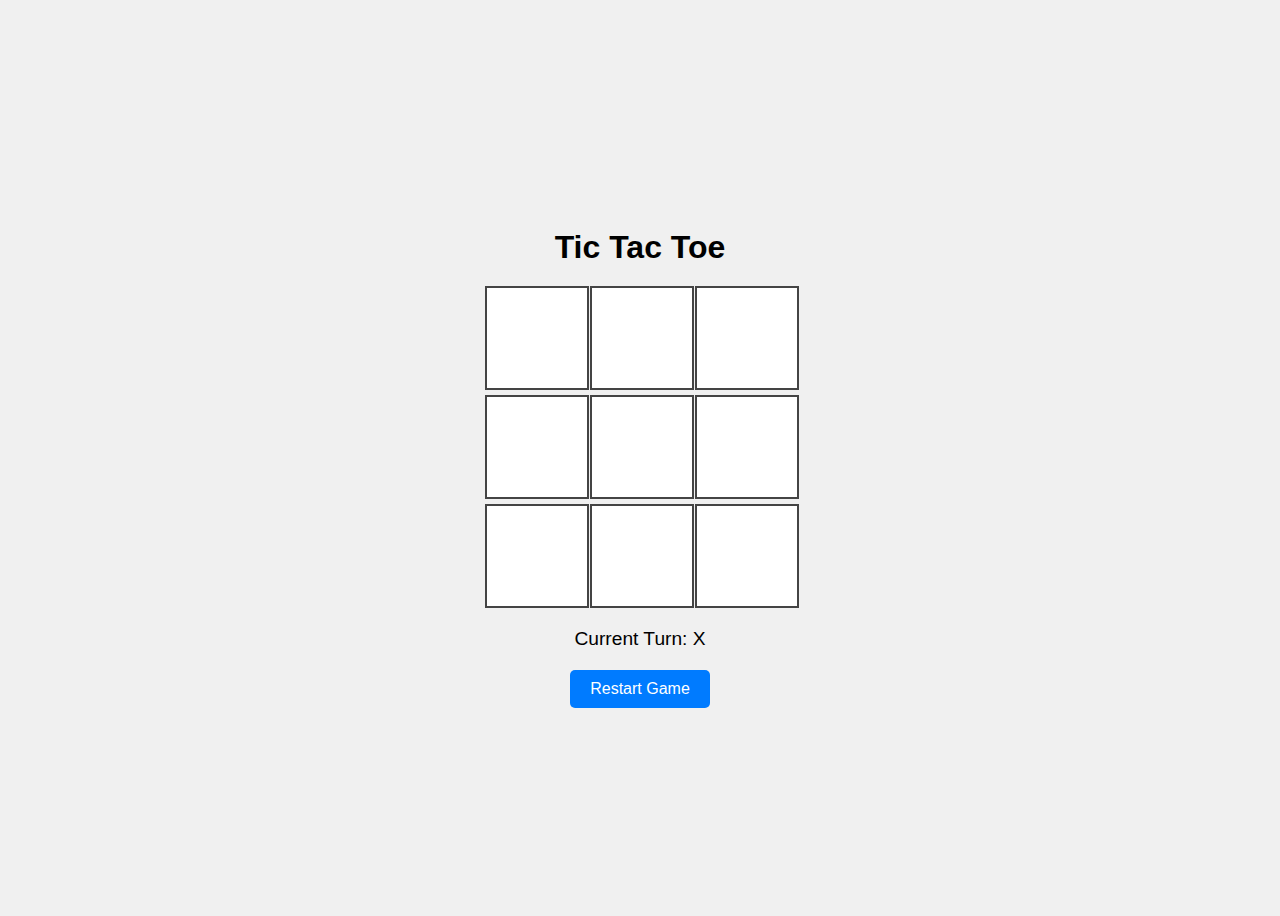
<file: index.html>
<!DOCTYPE html>
<html lang="en">
<head>
  <meta charset="UTF-8" />
  <meta name="viewport" content="width=device-width, initial-scale=1.0"/>
  <title>Tic Tac Toe 3</title>
  <link rel = "stylesheet" href="TicTacToe.css"/>
</head>
<body>

  <h1>Tic Tac Toe</h1>
  <div id="board"></div>
  <div id="status">Current Turn: X</div>
  <button id="reset">Restart Game</button>

  <script src="TicTacToe.js"></script>

</body>
</html>
</file>
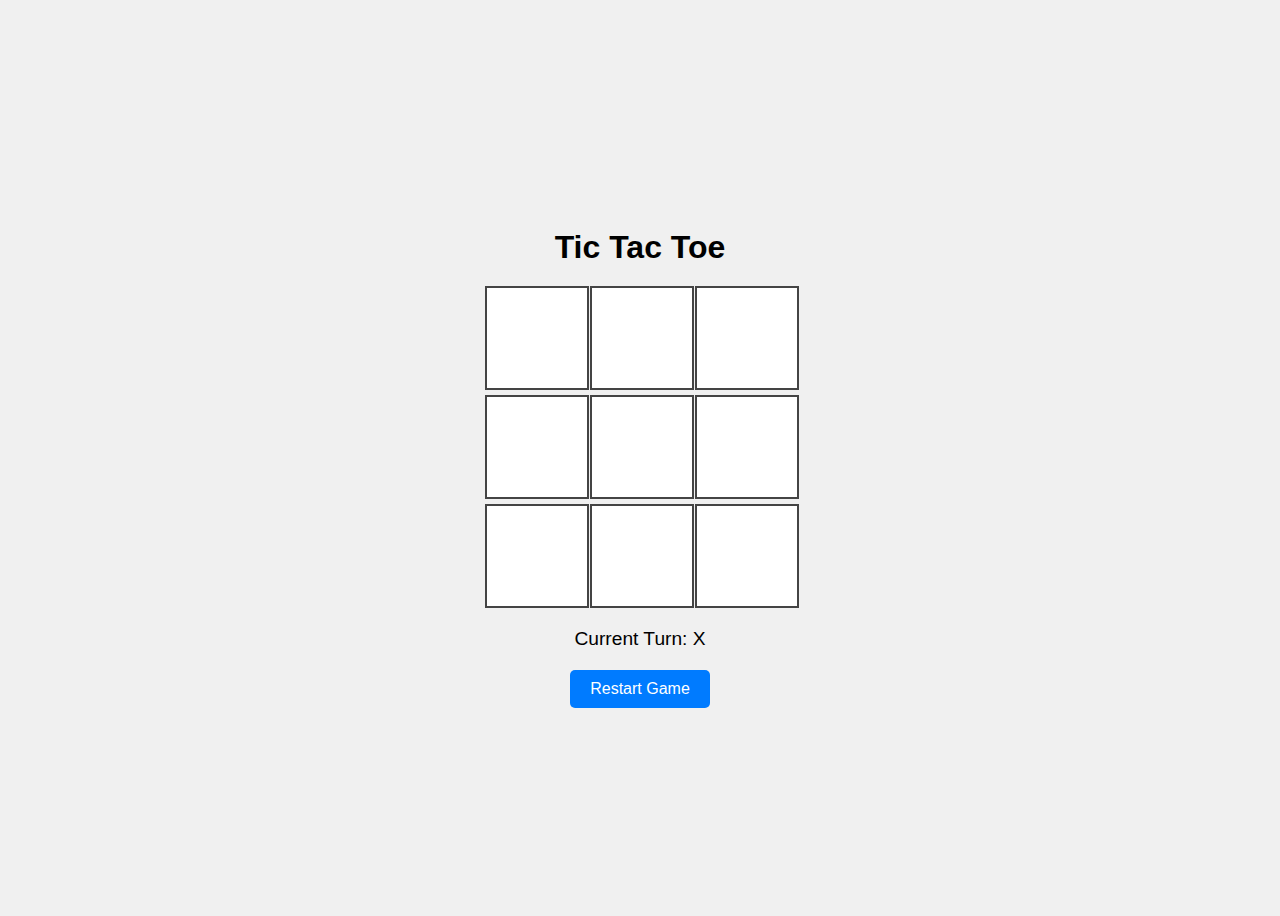
<file: TicTacToe.html>
<!DOCTYPE html>
<html lang="en">
<head>
  <meta charset="UTF-8" />
  <meta name="viewport" content="width=device-width, initial-scale=1.0"/>
  <title>Tic Tac Toe</title>
  <link rel = "stylesheet" href="TicTacToe.css"/>
</head>
<body>

  <h1>Tic Tac Toe</h1>
  <div id="board"></div>
  <div id="status">Current Turn: X</div>
  <button id="reset">Restart Game</button>

  <script src="TicTacToe.js"></script>

</body>
</html>
</file>
<file: TicTacToe.css>
body {
    font-family: Arial, sans-serif;
    background: #f0f0f0;
    display: flex;
    flex-direction: column;
    align-items: center;
    justify-content: center;
    height: 100vh;
  }

  h1 {
    margin-bottom: 20px;
  }

  #board {
    display: grid;
    grid-template-columns: repeat(3, 100px);
    grid-gap: 5px;
  }

  .cell {
    width: 100px;
    height: 100px;
    background: white;
    display: flex;
    align-items: center;
    justify-content: center;
    font-size: 2.5rem;
    cursor: pointer;
    border: 2px solid #444;
    transition: background 0.2s;
  }

  .cell:hover {
    background: #f9f9f9;
  }

  #status {
    margin: 20px;
    font-size: 1.2rem;
  }

  #reset {
    padding: 10px 20px;
    font-size: 1rem;
    background: #007BFF;
    color: white;
    border: none;
    cursor: pointer;
    border-radius: 5px;
  }

  #reset:hover {
    background: #0056b3;
  }
</file>
